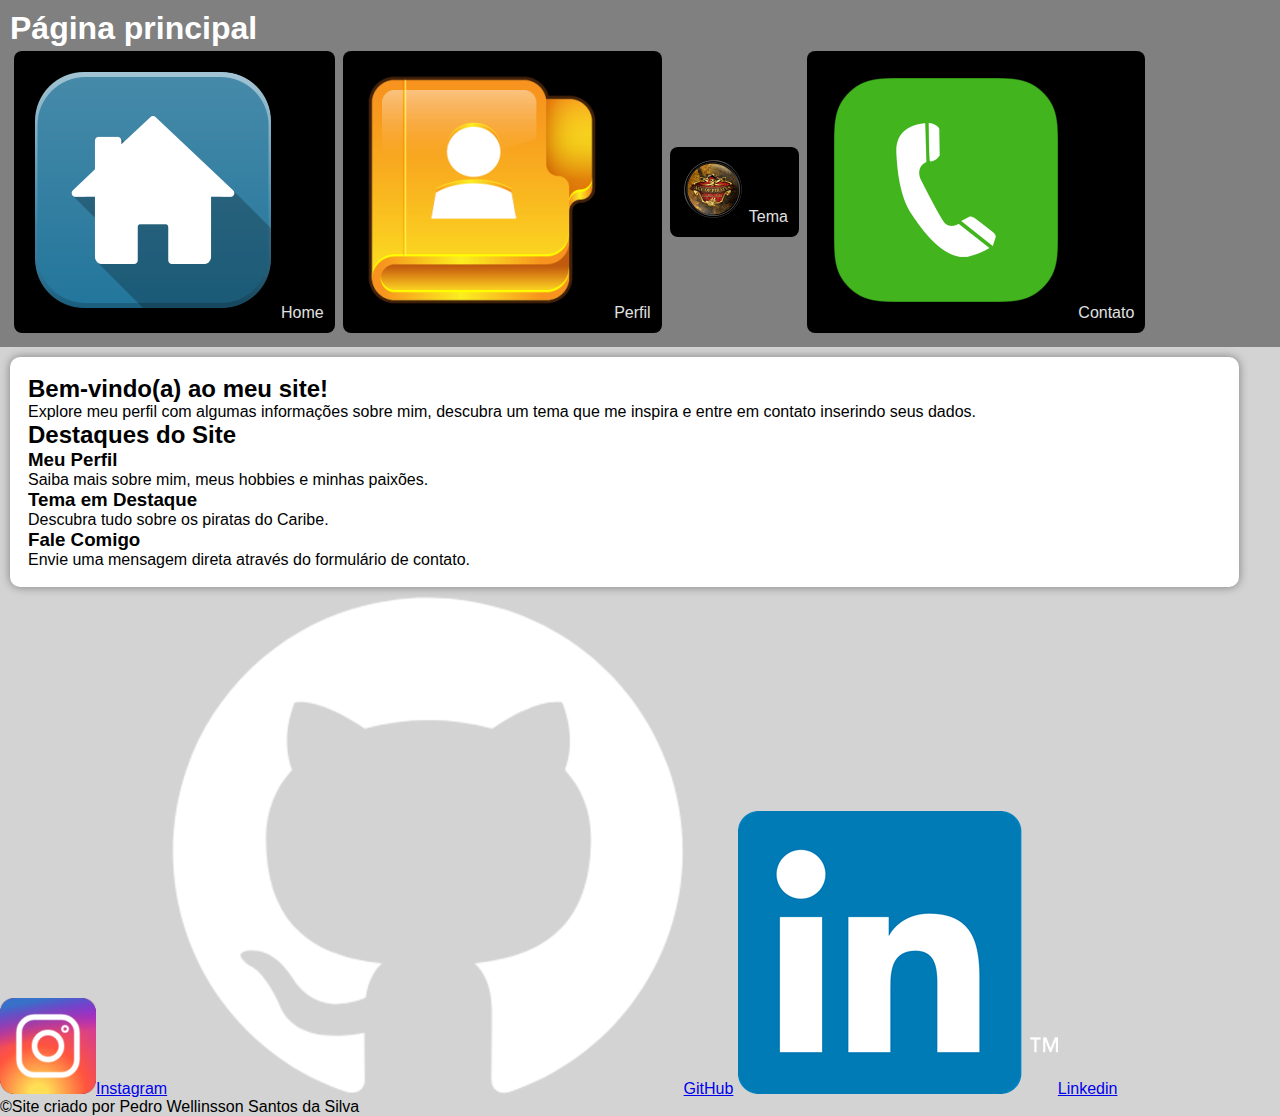
<file: index.html>
<!DOCTYPE html>
<html lang="pt-br">
  <head>
    <meta charset="UTF-8" />
    <meta name="viewport" content="width=device-width, initial-scale=1.0" />
    <link rel="shortcut icon" href="img/icon-home.ico" type="image/x-icon" />
    <title>Página principal</title>
    <link rel="stylesheet" href="styles/style.css" />
    <link
      rel="stylesheet"
      href="styles/tablet.css"
      media="screen and (min-width: 600px)"
    />
    <link
      href="https://fonts.googleapis.com/icon?family=Material+Icons"
      rel="stylesheet"
    />
  </head>
  <body onresize="mudouTamanho()">
    <header>
      <h1>Página principal</h1>
      <i id="icon-menu" class="material-icons" onclick="clickMenu()">menu</i>
      <nav id="menu">
        <ul>
          <li>
            <a href="index.html"
              ><img src="img/icon-home.ico" alt="Icone Home" />Home</a
            >
          </li>
          <li>
            <a href="perfil/perfil.html"
              ><img src="perfil/icon-profiles.ico" alt="Icone Perfil" />
              Perfil</a
            >
          </li>
          <li><a href="tema/tema.html"><img src="tema/img/icon-tema.png" alt="Icone Piratas do Caribe"> Tema</a></li>
          <li>
            <a href="form/form.html"
              ><img src="form/icon-form.ico" alt="Icone Contato" /> Contato</a
            >
          </li>
        </ul>
      </nav>
    </header>
    <main>
      <article>
        <section id="home">
          <h2>Bem-vindo(a) ao meu site!</h2>
          <p>
            Explore meu perfil com algumas informações sobre mim, descubra um
            tema que me inspira e entre em contato inserindo seus dados.
          </p>
        </section>

        <section class="destaques">
          <h2>Destaques do Site</h2>
          <div class="cards-destaques">
            <div class="card">
              <h3>Meu Perfil</h3>
              <p>Saiba mais sobre mim, meus hobbies e minhas paixões.</p>
            </div>
            <div class="card">
              <h3>Tema em Destaque</h3>
              <p>Descubra tudo sobre os piratas do Caribe.</p>
            </div>
            <div class="card">
              <h3>Fale Comigo</h3>
              <p>Envie uma mensagem direta através do formulário de contato.</p>
            </div>
          </div>
        </section>
      </article>
    </main>
    <footer>
      <div id="social">
        <a href="https://www.instagram.com/p_wellinsson/" target="_blank"
          ><img src="img/social/instagram.png" alt="Instagram" />Instagram</a
        >
        <a href="https://github.com/pwellinsson" target="_blank"
          ><img src="img/social/github.png" alt="GitHub" />GitHub</a
        >
        <a href="https://www.linkedin.com/in/pedro-wellinsson/" target="_blank"
          ><img src="img/social/linkedin.png" alt="Linkedin" />Linkedin</a
        >
      </div>
      <p>&copy;Site criado por Pedro Wellinsson Santos da Silva</p>
    </footer>
    <script src="script.js"></script>
  </body>
</html>
</file>
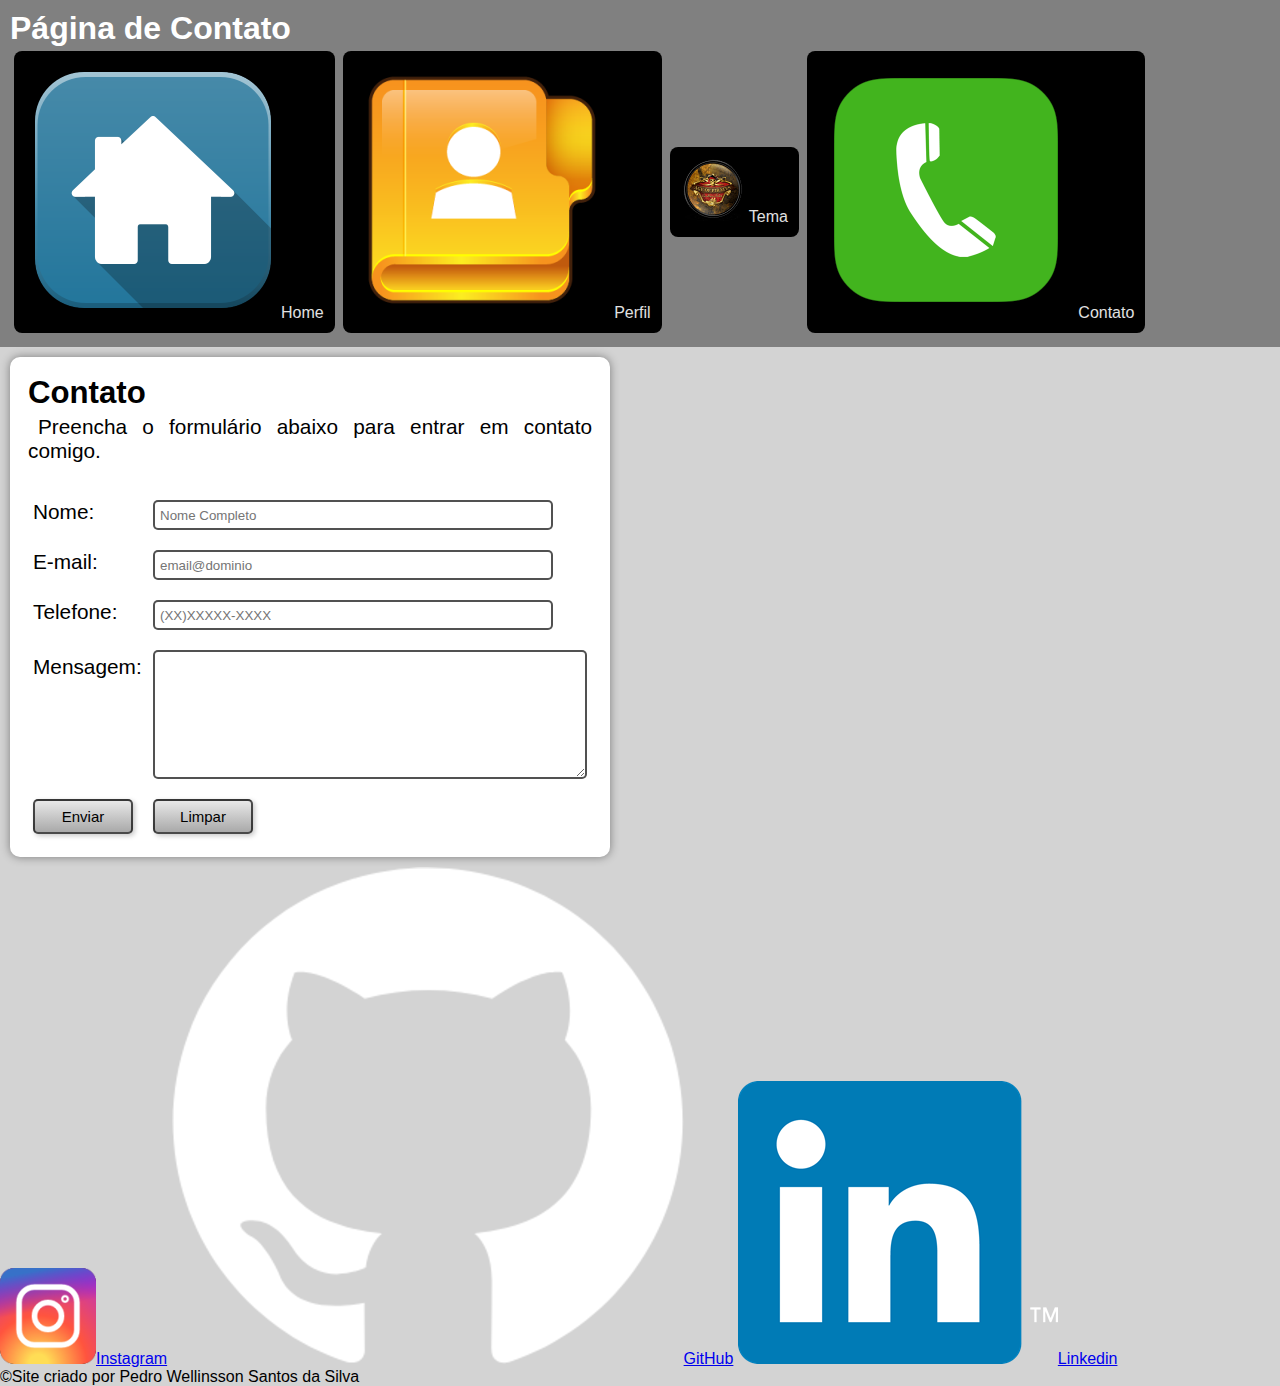
<file: form/form.html>
<!DOCTYPE html>
<html lang="pt-br">
  <head>
    <meta charset="UTF-8" />
    <meta name="viewport" content="width=device-width, initial-scale=1.0" />
    <link rel="shortcut icon" href="icon-form.ico" type="image/x-icon">
    <title>Formulário</title>
    <link rel="stylesheet" href="../styles/style.css" />
    <link
      rel="stylesheet"
      href="../styles/tablet.css"
      media="screen and (min-width: 600px)"
    />
    <link
      href="https://fonts.googleapis.com/icon?family=Material+Icons"
      rel="stylesheet"
    />
    <style>
      main {
        font-size: 1.3em;
        max-width: 600px;
        height: 500px;
      }

      article {
        display: grid;
        height: 100%;
        grid-template-rows: 30px 70px auto;
        grid-column-gap: 10px;
        grid-row-gap: 10px;
      }

      form {
        display: grid;
        grid-template-columns: 110px auto;
        grid-template-rows: repeat(3, 40px) auto 45px;
        grid-column-gap: 10px;
        grid-row-gap: 10px;
      }

      form > label {
        margin: 5px;
      }

      label {
        text-align: left;
      }

      input,
      textarea {
        margin: 5px;
        border-radius: 5px;
        border: 2px solid rgba(0, 0, 0, 0.682);
      }

      input {
        max-width: 400px;
        padding: 5px;
      }

      label#msg {
        margin-top: 10px;
      }

      #mensagem {
        font-size: 1.1em;
        border: 2px solid rgba(0, 0, 0, 0.682);
        text-decoration: underline;
      }

      input[type="submit"],
      input[type="reset"] {
        width: 100px;
        background-image: linear-gradient(
          to bottom,
          rgb(232, 232, 232),
          darkgray
        );
        font-size: 15px;
        cursor: pointer;
        border-radius: 5px;
        box-shadow: 2px 2px 5px rgba(0, 0, 0, 0.216);
        padding: 5px;
      }

      input[type="submit"]:hover,
      input[type="reset"]:hover {
        background-image: linear-gradient(
          to left,
          darkgray,
          rgb(232, 232, 232)
        );
      }
    </style>
  </head>
  <body onresize="mudouTamanho()">
    <header>
      <h1>Página de Contato</h1>
      <i id="icon-menu" class="material-icons" onclick="clickMenu()">menu</i>
      <nav id="menu">
        <ul>
          <li>
            <a href="../index.html"
              ><img src="../img/icon-home.ico" alt="Icone Home" />Home</a
            >
          </li>
          <li>
            <a href="../perfil/perfil.html"
              ><img src="../perfil/icon-profiles.ico" alt="Icone Perfil" />
              Perfil</a
            >
          </li>
          <li><a href="../tema/tema.html"><img src="../tema/img/icon-tema.png" alt="Icone Piratas do Caribe"> Tema</a></li>
          <li>
            <a href="form.html"
              ><img src="icon-form.ico" alt="Icone Contato" /> Contato</a
            >
          </li>
        </ul>
      </nav>
    </header>
    <main>
      <article>
        <h2>Contato</h2>
        <p>Preencha o formulário abaixo para entrar em contato comigo.</p>
        <form action="enviar.js" method="get" autocomplete="on">
          <!--Não enviarei para lugar algum, apenas para mostrar o uso-->
          <label for="nome">Nome:</label>
          <input
            type="text"
            name="nome"
            id="nome"
            autocomplete="name"
            minlength="5"
            placeholder="Nome Completo"
            required
          />
          <label for="email">E-mail:</label>
          <input
            type="email"
            name="email"
            id="email"
            autocomplete="email"
            minlength="5"
            placeholder="email@dominio"
            required
          />
          <label for="telefone">Telefone:</label>
          <input
            type="tel"
            name="telefone"
            id="telefone"
            autocomplete="tel"
            pattern="^\(\d{2}\)\d{4,5}-\d{4}$"
            placeholder="(XX)XXXXX-XXXX"
            required
          />
          <label id="msg" for="mensagem">Mensagem:</label>
          <textarea name="mensagem" id="mensagem"></textarea>

          <input type="submit" value="Enviar" />
          <input type="reset" value="Limpar" />
        </form>
      </article>
    </main>
    <footer>
      <div id="social">
        <a href="https://www.instagram.com/p_wellinsson/" target="_blank"
          ><img src="../img/social/instagram.png" alt="Instagram" />Instagram</a
        >
        <a href="https://github.com/pwellinsson" target="_blank"
          ><img src="../img/social/github.png" alt="GitHub" />GitHub</a
        >
        <a href="https://www.linkedin.com/in/pedro-wellinsson/" target="_blank"
          ><img src="../img/social/linkedin.png" alt="Linkedin" />Linkedin</a
        >
      </div>
      <p>&copy;Site criado por Pedro Wellinsson Santos da Silva</p>
    </footer>
    <script src="../script.js"></script>
  </body>
</html>
</file>
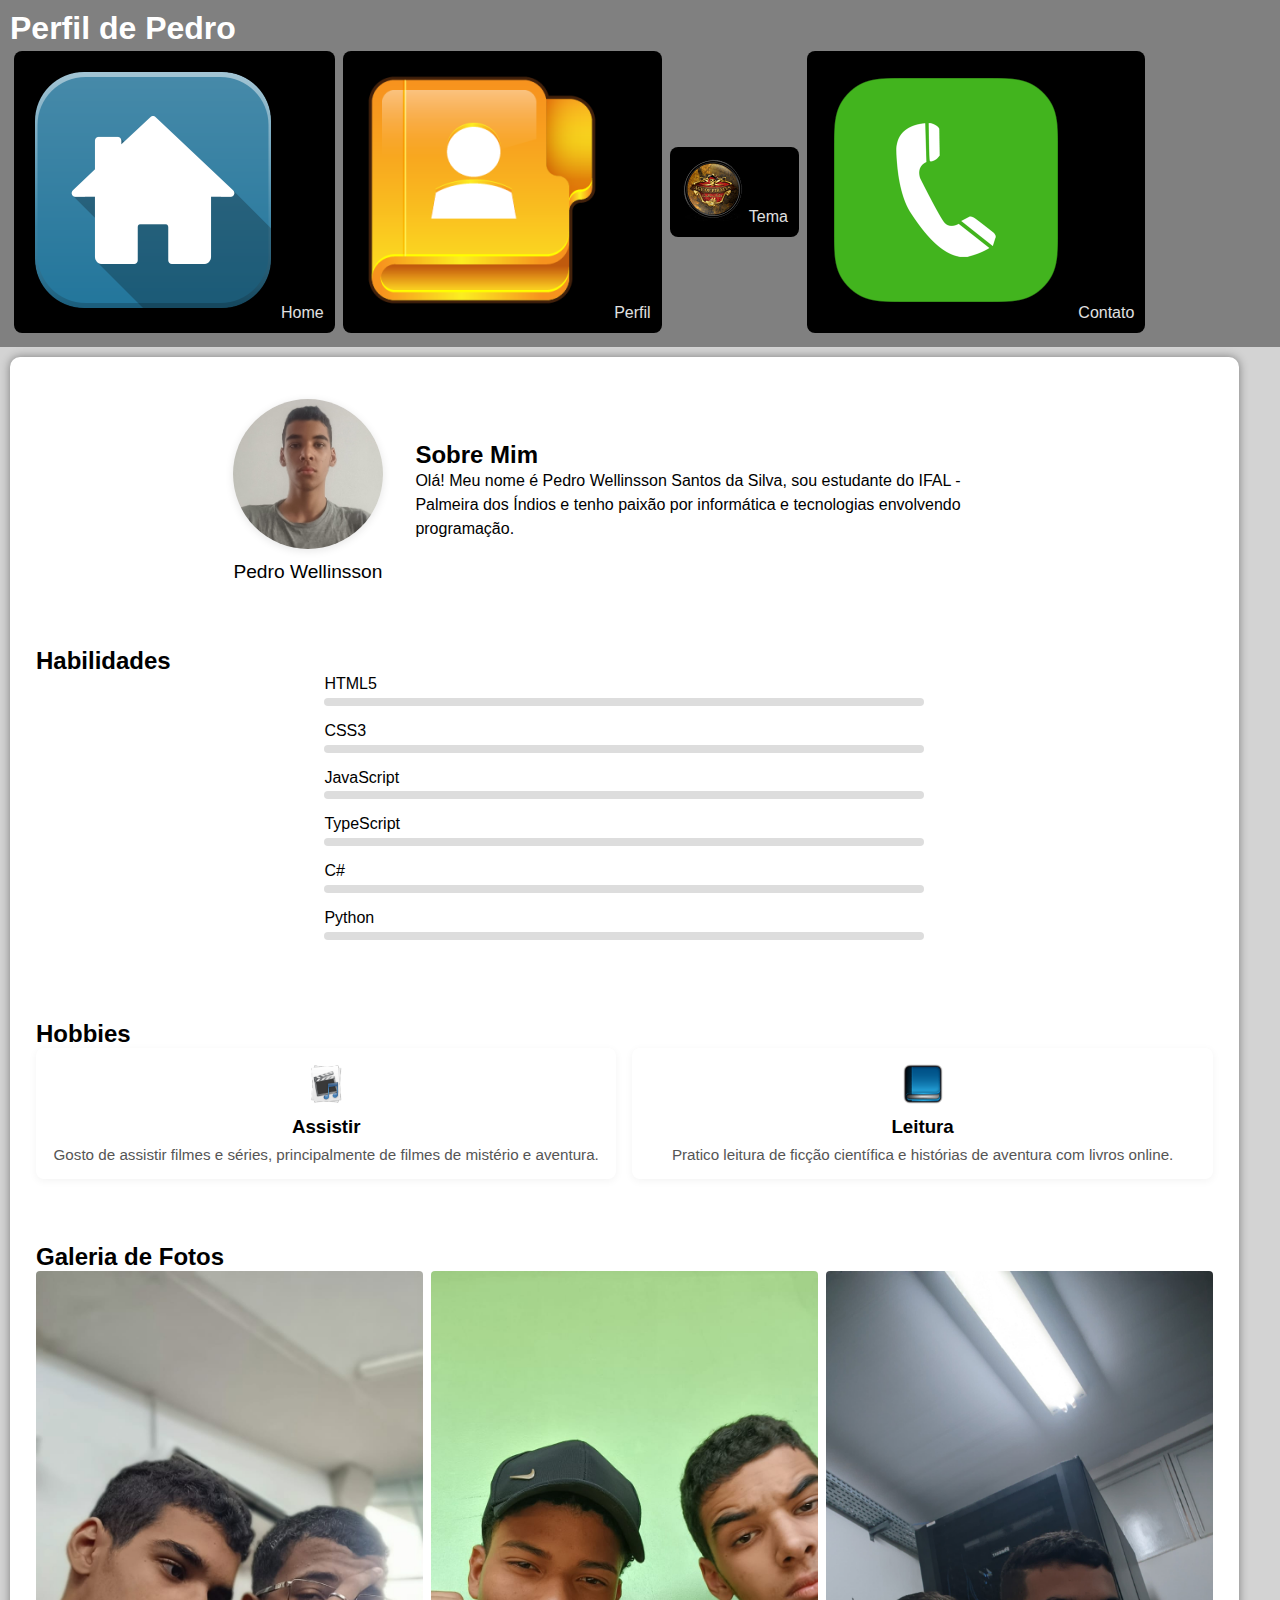
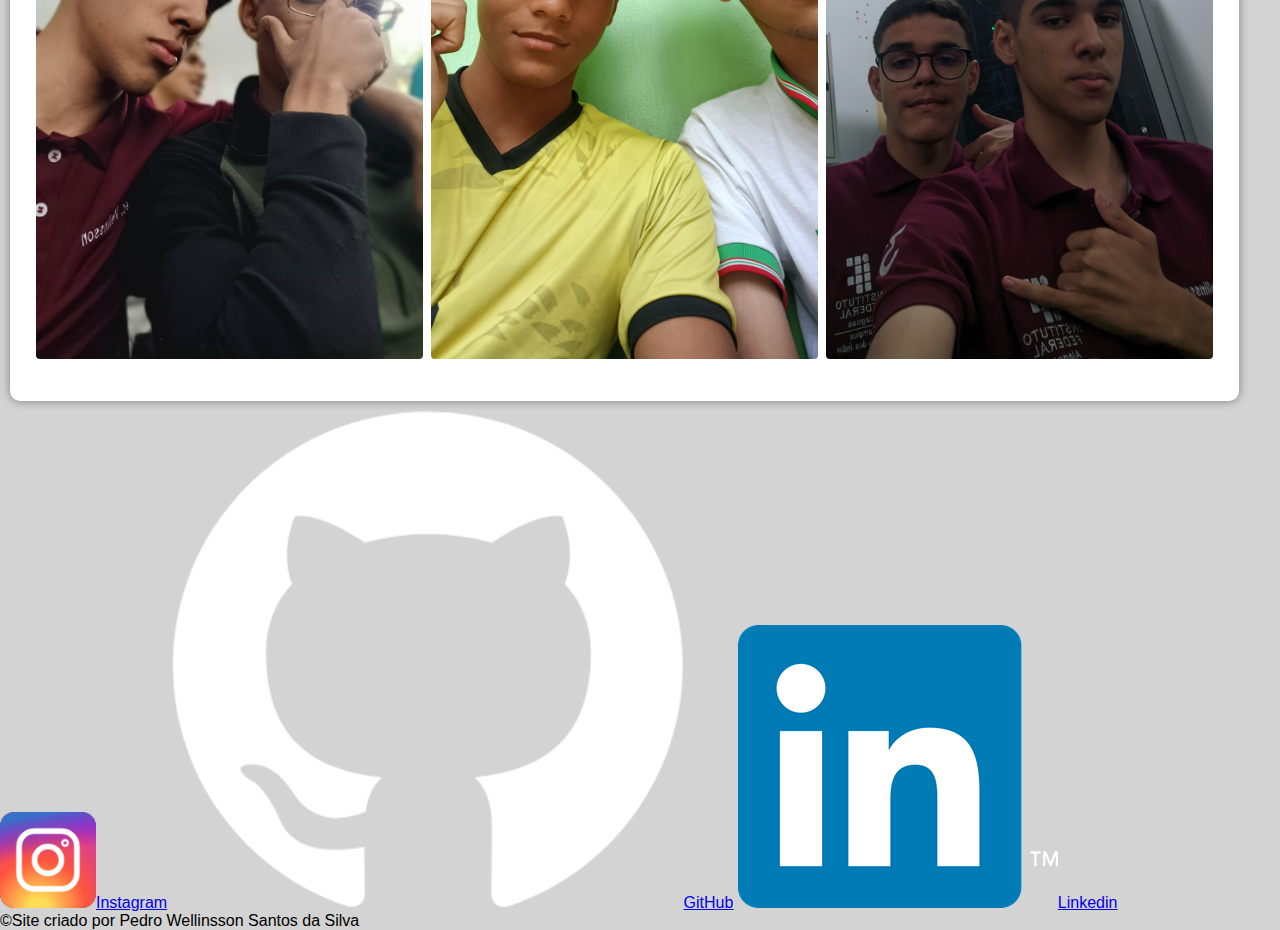
<file: perfil/perfil.html>
<!DOCTYPE html>
<html lang="pt-br">
  <head>
    <meta charset="UTF-8" />
    <meta name="viewport" content="width=device-width, initial-scale=1.0" />
    <link rel="shortcut icon" href="icon-profiles.ico" type="image/x-icon" />
    <title>Perfil</title>
    <style>
      .perfil-intro {
        display: flex;
        flex-direction: column;
        align-items: center;
        padding: 2rem 1rem;
        text-align: center;
      }

      .foto-perfil img {
        width: 150px;
        height: 150px;
        border-radius: 50%;
        box-shadow: 0 2px 8px rgba(0, 0, 0, 0.1);
      }

      .foto-perfil figcaption {
        margin-top: 0.5rem;
        font-weight: 500;
        font-size: 1.2rem;
      }

      .bio {
        margin-top: 1.5rem;
        max-width: 600px;
      }

      .bio p {
        font-size: 1rem;
        line-height: 1.5;
      }

      .habilidades {
        padding: 2rem 1rem;
        background: var(--cor-secundaria);
      }

      .lista-habilidades {
        list-style: none;
        padding: 0;
        max-width: 600px;
        margin: 0 auto;
      }

      .lista-habilidades li {
        margin-bottom: 1rem;
        font-weight: 500;
        position: relative;
      }

      .barra-progresso {
        display: block;
        background: #ddd;
        width: 100%;
        height: 8px;
        border-radius: 4px;
        margin-top: 0.3rem;
      }

      .barra-progresso span {
        display: block;
        height: 100%;
        background: var(--cor-primaria);
      }

      .hobbies {
        padding: 2rem 1rem;
      }

      .cards-hobbies {
        display: grid;
        grid-template-columns: 1fr;
        gap: 1rem;
      }

      .card-hobby {
        background: #fff;
        border-radius: 8px;
        padding: 1rem;
        box-shadow: 0 2px 8px rgba(0, 0, 0, 0.05);
        text-align: center;
      }

      .card-hobby img {
        width: 40px;
        margin-bottom: 0.5rem;
      }

      .card-hobby h3 {
        margin-bottom: 0.5rem;
      }

      .card-hobby p {
        font-size: 0.95rem;
        color: #555;
      }

      .galeria {
        padding: 2rem 1rem;
      }

      .grade-galeria {
        display: grid;
        grid-template-columns: 1fr;
        gap: 0.5rem;
      }

      .grade-galeria img {
        width: 100%;
        height: auto;
        border-radius: 4px;
        cursor: pointer;
        transition: transform 0.3s;
      }

      .grade-galeria img:hover {
        transform: scale(1.05);
      }

      @media (min-width: 768px) {
        .perfil-intro {
          flex-direction: row;
          text-align: left;
          justify-content: center;
        }

        .foto-perfil {
          margin-right: 2rem;
        }

        .bio {
          margin-top: 0;
        }

        .cards-hobbies {
          grid-template-columns: repeat(2, 1fr);
        }

        .grade-galeria {
          grid-template-columns: repeat(3, 1fr);
        }
      }
    </style>
    <link rel="stylesheet" href="../styles/style.css" />
    <link
      rel="stylesheet"
      href="../styles/tablet.css"
      media="screen and (min-width: 600px)"
    />
    <link
      href="https://fonts.googleapis.com/icon?family=Material+Icons"
      rel="stylesheet"
    />
  </head>
  <body onresize="mudouTamanho()">
    <header>
      <h1>Perfil de Pedro</h1>
      <i id="icon-menu" class="material-icons" onclick="clickMenu()">menu</i>
      <nav id="menu">
        <ul>
          <li>
            <a href="../index.html"
              ><img src="../img/icon-home.ico" alt="Icone Home" />Home</a
            >
          </li>
          <li>
            <a href="perfil.html"
              ><img src="icon-profiles.ico" alt="Icone Perfil" /> Perfil</a
            >
          </li>
          <li><a href="../tema/tema.html"><img src="../tema/img/icon-tema.png" alt="Icone Piratas do Caribe"> Tema</a></li>
          <li>
            <a href="../form/form.html"
              ><img src="../form/icon-form.ico" alt="Icone Contato" />
              Contato</a
            >
          </li>
        </ul>
      </nav>
    </header>
    <main>
      <section class="perfil-intro">
        <figure class="foto-perfil">
          <img src="img/main_photo.jpg" alt="Foto de Perfil" />
          <figcaption>Pedro Wellinsson</figcaption>
        </figure>
        <div class="bio">
          <h2>Sobre Mim</h2>
          <p>
            Olá! Meu nome é Pedro Wellinsson Santos da Silva, sou estudante do
            IFAL - Palmeira dos Índios e tenho paixão por informática e
            tecnologias envolvendo programação.
          </p>
        </div>
      </section>

      <section class="habilidades">
        <h2>Habilidades</h2>
        <ul class="lista-habilidades">
          <li>
            HTML5
            <span class="barra-progresso"
              ><span style="width: 90%"></span
            ></span>
          </li>
          <li>
            CSS3
            <span class="barra-progresso"
              ><span style="width: 85%"></span
            ></span>
          </li>
          <li>
            JavaScript
            <span class="barra-progresso"
              ><span style="width: 75%"></span
            ></span>
          </li>
          <li>
            TypeScript
            <span class="barra-progresso"
              ><span style="width: 75%"></span
            ></span>
          </li>
          <li>
            C#
            <span class="barra-progresso"
              ><span style="width: 75%"></span
            ></span>
          </li>
          <li>
            Python
            <span class="barra-progresso"
              ><span style="width: 90%"></span
            ></span>
          </li>
        </ul>
      </section>

      <section class="hobbies">
        <h2>Hobbies</h2>
        <div class="cards-hobbies">
          <div class="card-hobby">
            <img src="img/movie.png" alt="Ícone Música" />
            <h3>Assistir</h3>
            <p>
              Gosto de assistir filmes e séries, principalmente de filmes de
              mistério e aventura.
            </p>
          </div>
          <div class="card-hobby">
            <img src="img/book.png" alt="Ícone Livros" />
            <h3>Leitura</h3>
            <p>
              Pratico leitura de ficção científica e histórias de aventura com livros online.
            </p>
          </div>
        </div>
      </section>

      <section class="galeria">
        <h2>Galeria de Fotos</h2>
        <div class="grade-galeria">
          <img src="img/img01.jpeg" alt="Foto 1" />
          <img src="img/img02.jpeg" alt="Foto 2" />
          <img src="img/img03.jpeg" alt="Foto 3" />
        </div>
      </section>
    </main>

    <footer>
      <div id="social">
        <a href="https://www.instagram.com/p_wellinsson/" target="_blank"
          ><img src="../img/social/instagram.png" alt="Instagram" />Instagram</a
        >
        <a href="https://github.com/pwellinsson" target="_blank"
          ><img src="../img/social/github.png" alt="GitHub" />GitHub</a
        >
        <a href="https://www.linkedin.com/in/pedro-wellinsson/" target="_blank"
          ><img src="../img/social/linkedin.png" alt="Linkedin" />Linkedin</a
        >
      </div>
      <p>&copy;Site criado por Pedro Wellinsson Santos da Silva</p>
    </footer>
    <script src="../script.js"></script>
  </body>
</html>
</file>
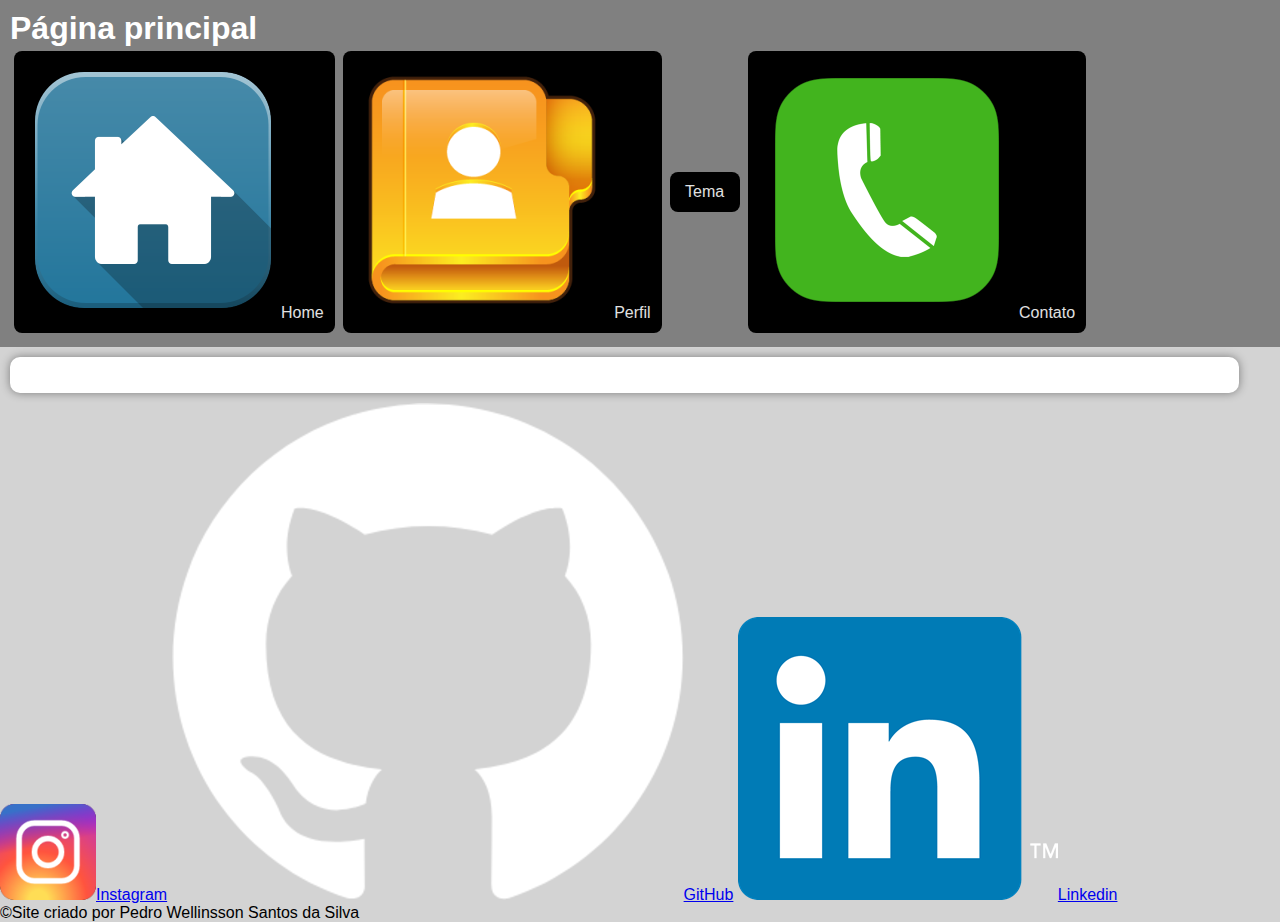
<file: tema/tema.html>
<!DOCTYPE html>
<html lang="pt-br">
  <head>
    <meta charset="UTF-8" />
    <meta name="viewport" content="width=device-width, initial-scale=1.0" />
    <link rel="shortcut icon" href="img/icon-home.ico" type="image/x-icon" />
    <title>Página principal</title>
    <link rel="stylesheet" href="../styles/style.css" />
    <link
      rel="stylesheet"
      href="../styles/tablet.css"
      media="screen and (min-width: 600px)"
    />
    <link
      href="https://fonts.googleapis.com/icon?family=Material+Icons"
      rel="stylesheet"
    />
  </head>
  <body onresize="mudouTamanho()">
    <header>
      <h1>Página principal</h1>
      <i id="icon-menu" class="material-icons" onclick="clickMenu()">menu</i>
      <nav id="menu">
        <ul>
          <li>
            <a href="index.html"
              ><img src="../img/icon-home.ico" alt="Icone Home" />Home</a
            >
          </li>
          <li>
            <a href="perfil/perfil.html"
              ><img src="../perfil/icon-profiles.ico" alt="Icone Perfil" />
              Perfil</a
            >
          </li>
          <li><a href="tema.html">Tema</a></li>
          <li>
            <a href="form/form.html"
              ><img src="../form/icon-form.ico" alt="Icone Contato" /> Contato</a
            >
          </li>
        </ul>
      </nav>
    </header>
    <main>
      <article>
        <section>
          
        </section>

        <section class="destaques">
          
        </section>
      </article>
    </main>
    <footer>
      <div id="social">
        <a href="https://www.instagram.com/p_wellinsson/" target="_blank"
          ><img src="../img/social/instagram.png" alt="Instagram" />Instagram</a
        >
        <a href="https://github.com/pwellinsson" target="_blank"
          ><img src="../img/social/github.png" alt="GitHub" />GitHub</a
        >
        <a href="https://www.linkedin.com/in/pedro-wellinsson/" target="_blank"
          ><img src="../img/social/linkedin.png" alt="Linkedin" />Linkedin</a
        >
      </div>
      <p>&copy;Site criado por Pedro Wellinsson Santos da Silva</p>
    </footer>
    <script src="../script.js"></script>
  </body>
</html>
</file>
<file: styles/style.css>
@charset "UTF-8";

nav#menu > ul {
  list-style: none;
}

* {
  margin: 0px;
  padding: 0px;
  box-sizing: border-box;
}

body {
  font-family: Arial, Helvetica, sans-serif;
  background-color: lightgray;
  height: 100dvh;
  width: 100dvw;
}

header {
  background-color: gray;
  color: white;
  padding: 10px;
}

header > h1 {
  text-align: left;
  margin-right: 80px;
}

i#icon-menu {
  width: 95vw;
}

i#icon-menu, nav#menu a {
  display: block;
  background-color: rgb(33, 33, 33);
  color: rgb(225, 225, 225);
  text-align: center;
  margin: auto;
  padding: 10px;
  border-radius: 4px;
}

i#icon-menu:hover, nav#menu a:hover {
  cursor: pointer;
  background-color: rgb(225, 225, 225);;
  color: rgb(48, 48, 48);
  transition: background-color .5s;
}

header > nav#menu {
  text-align: left;
}

nav#menu > ul {
  list-style-type: none;
}

nav#menu > ul > li {
  display: flex;
  justify-content: center;
  align-items: stretch;
  flex-flow: column nowrap;
}

nav#menu a {
  background-color: black;
  text-decoration: none;
  margin: 4px;
}

main {
  background-color: white;
  width: 96vw;
  margin: auto;
  padding: 10px;
  margin: 10px;
  border-radius: 10px;
  box-shadow: 0px 0px 10px rgba(0, 0, 0, 0.414);
}

article {
  padding: 8px;
}

article > p {
  text-align: justify;
  text-indent: 10px;
}
</file>
<file: styles/tablet.css>
@charset "UTF-8";

header {
  display: flex;
  flex-flow: row wrap;
  justify-content: space-between;
}

i#icon-menu {
  display: none;
}

nav#menu > ul {
  display: flex;
  justify-content: flex-end;
  flex-flow: row nowrap;
}

nav#menu a {
  padding: 11px;
  border-radius: 8px;
  min-width: 70px;
}
</file>
